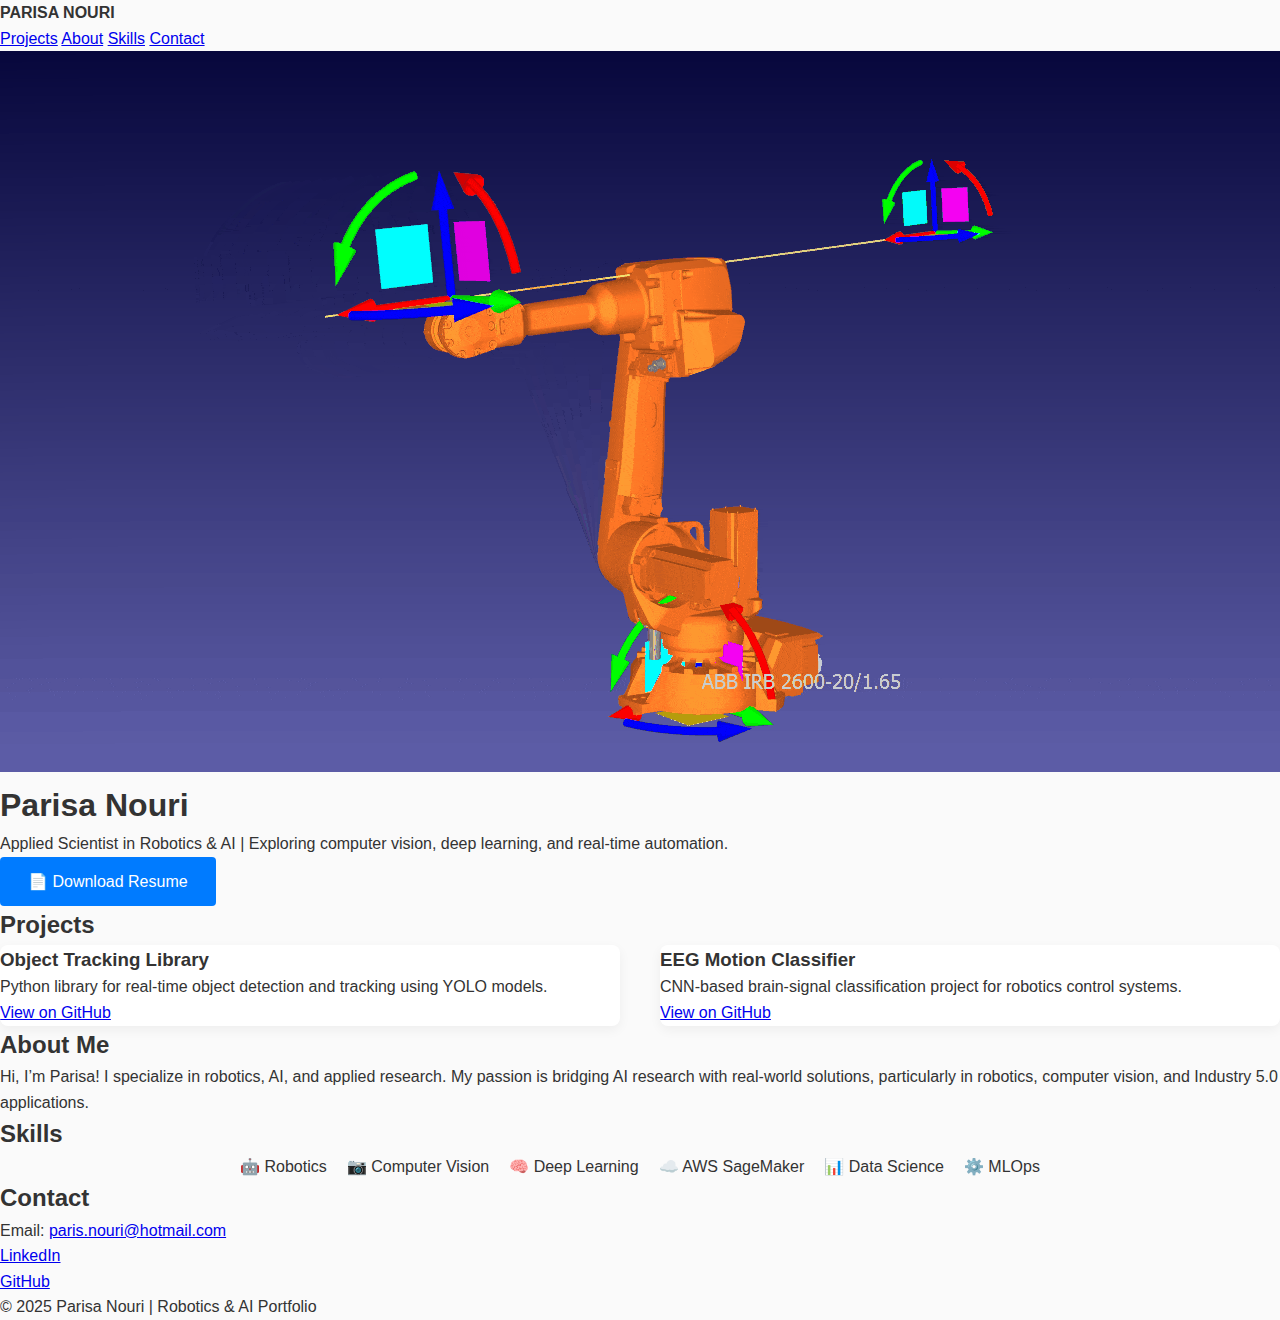
<file: index.html>
<!DOCTYPE html>
<html lang="en">
<head>
  <meta charset="UTF-8">
  <meta name="viewport" content="width=device-width, initial-scale=1.0">
  <title>Parisa Nouri | Robotics & AI</title>
  <link rel="stylesheet" href="css/style.css">
</head>
<body>

  <!-- NAVIGATION -->
  <nav>
    <div><strong>PARISA NOURI</strong></div>
    <div>
      <a href="#projects">Projects</a>
      <a href="#about">About</a>
      <a href="#skills">Skills</a>
      <a href="#contact">Contact</a>
    </div>
  </nav>

  <!-- HERO -->
  <header>
    <img src="images/shoulder-singularity.gif" alt="Robot GIF" class="bg-video">
    <div class="overlay">
      <h1>Parisa Nouri</h1>
      <p>Applied Scientist in Robotics & AI | Exploring computer vision, deep learning, and real-time automation.</p>
      <a href="Resume – Robotics engineer-Paris-Nouri.pdf" class="btn" target="_blank">📄 Download Resume</a>
    </div>
  </header>

  <!-- PROJECTS -->
  <section id="projects">
    <h2>Projects</h2>
    <div class="projects-grid">
      <div class="project-card">
        <h3>Object Tracking Library</h3>
        <p>Python library for real-time object detection and tracking using YOLO models.</p>
        <a href="https://github.com/parisa-nsh" target="_blank">View on GitHub</a>
      </div>
      <div class="project-card">
        <h3>EEG Motion Classifier</h3>
        <p>CNN-based brain-signal classification project for robotics control systems.</p>
        <a href="https://github.com/parisa-nsh" target="_blank">View on GitHub</a>
      </div>
    </div>
  </section>

  <!-- ABOUT -->
  <section id="about">
    <h2>About Me</h2>
    <p>Hi, I’m Parisa! I specialize in robotics, AI, and applied research. My passion is bridging AI research with real-world solutions, particularly in robotics, computer vision, and Industry 5.0 applications.</p>
  </section>

  <!-- SKILLS -->
  <section id="skills">
    <h2>Skills</h2>
    <div class="skills-list">
      <span>🤖 Robotics</span>
      <span>📷 Computer Vision</span>
      <span>🧠 Deep Learning</span>
      <span>☁️ AWS SageMaker</span>
      <span>📊 Data Science</span>
      <span>⚙️ MLOps</span>
    </div>
  </section>

  <!-- CONTACT -->
  <section id="contact">
    <h2>Contact</h2>
    <p>Email: <a href="mailto:paris.nouri@hotmail.com">paris.nouri@hotmail.com</a></p>
    <p><a href="https://www.linkedin.com/in/parisnouri" target="_blank">LinkedIn</a></p>
    <p><a href="https://github.com/parisa-nsh" target="_blank">GitHub</a></p>
  </section>

  <!-- FOOTER -->
  <footer>
    <p>© 2025 Parisa Nouri | Robotics & AI Portfolio</p>
  </footer>

</body>
</html>
</file>
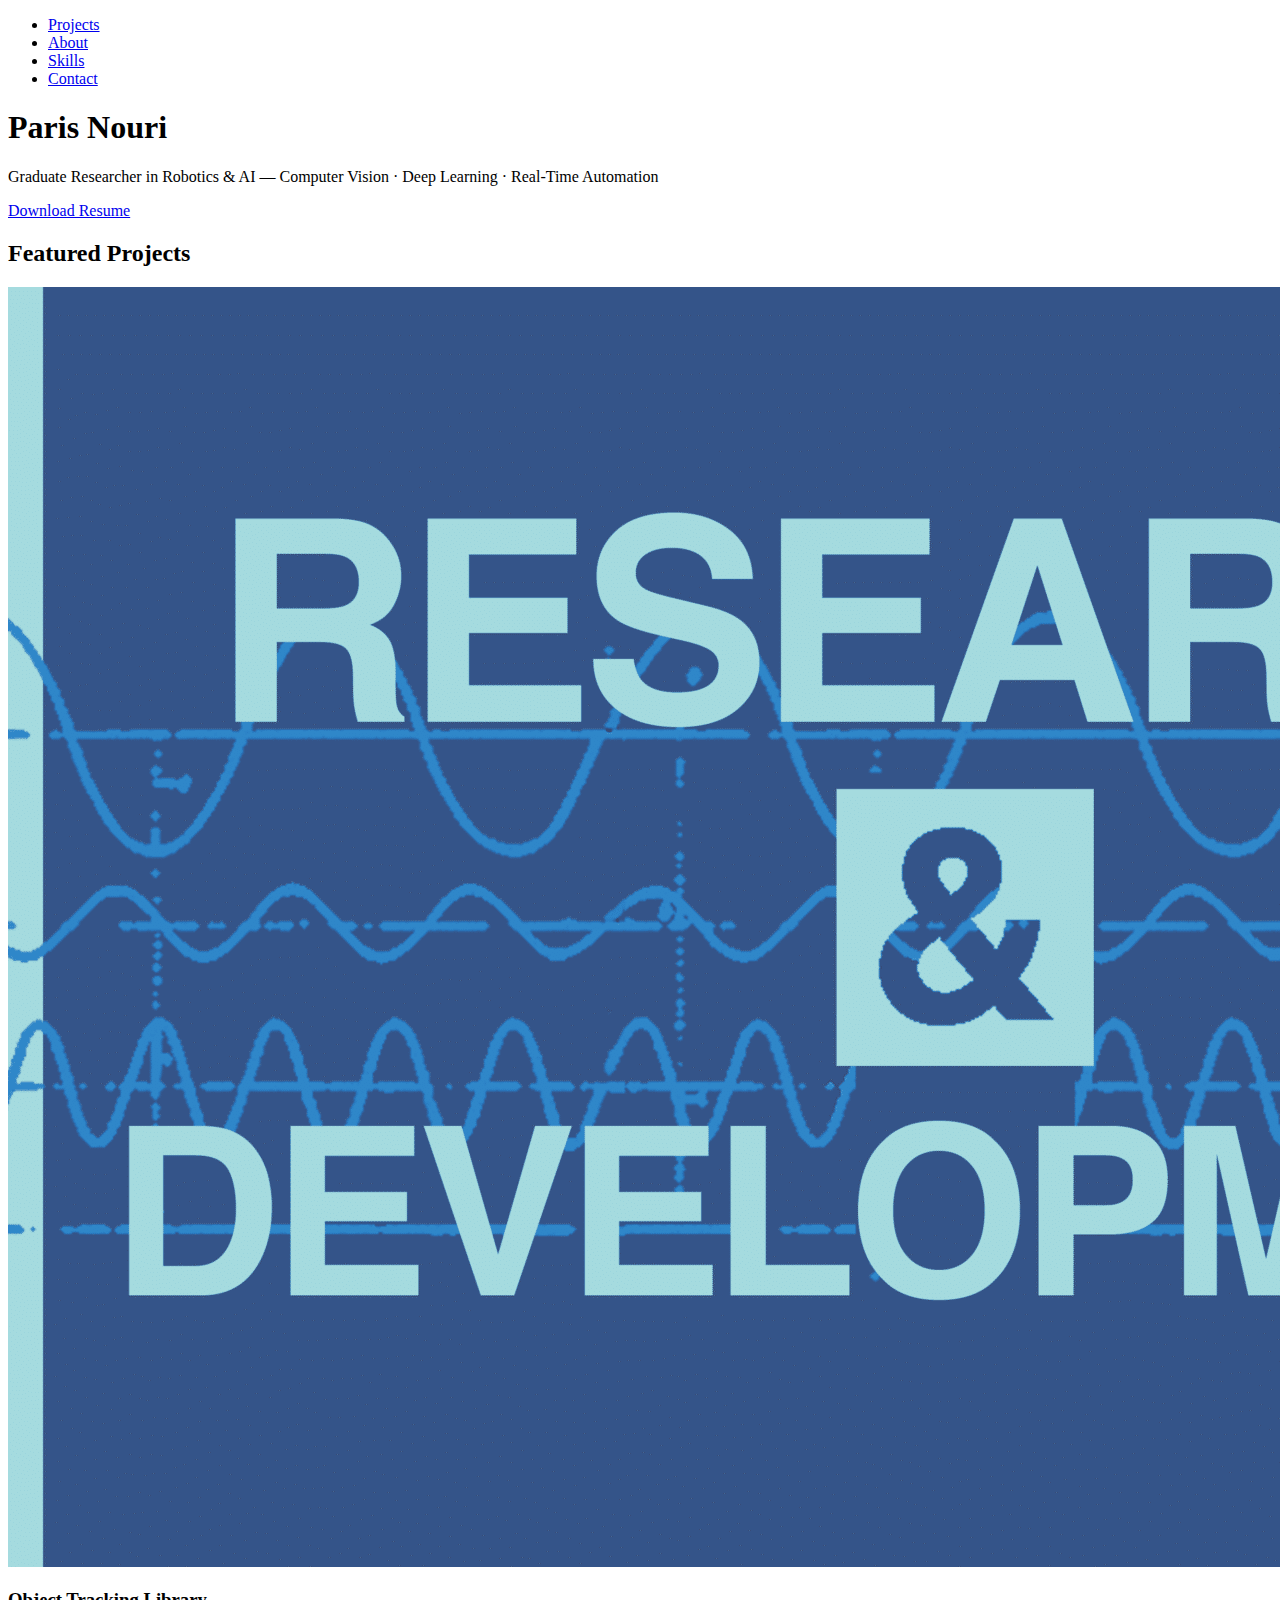
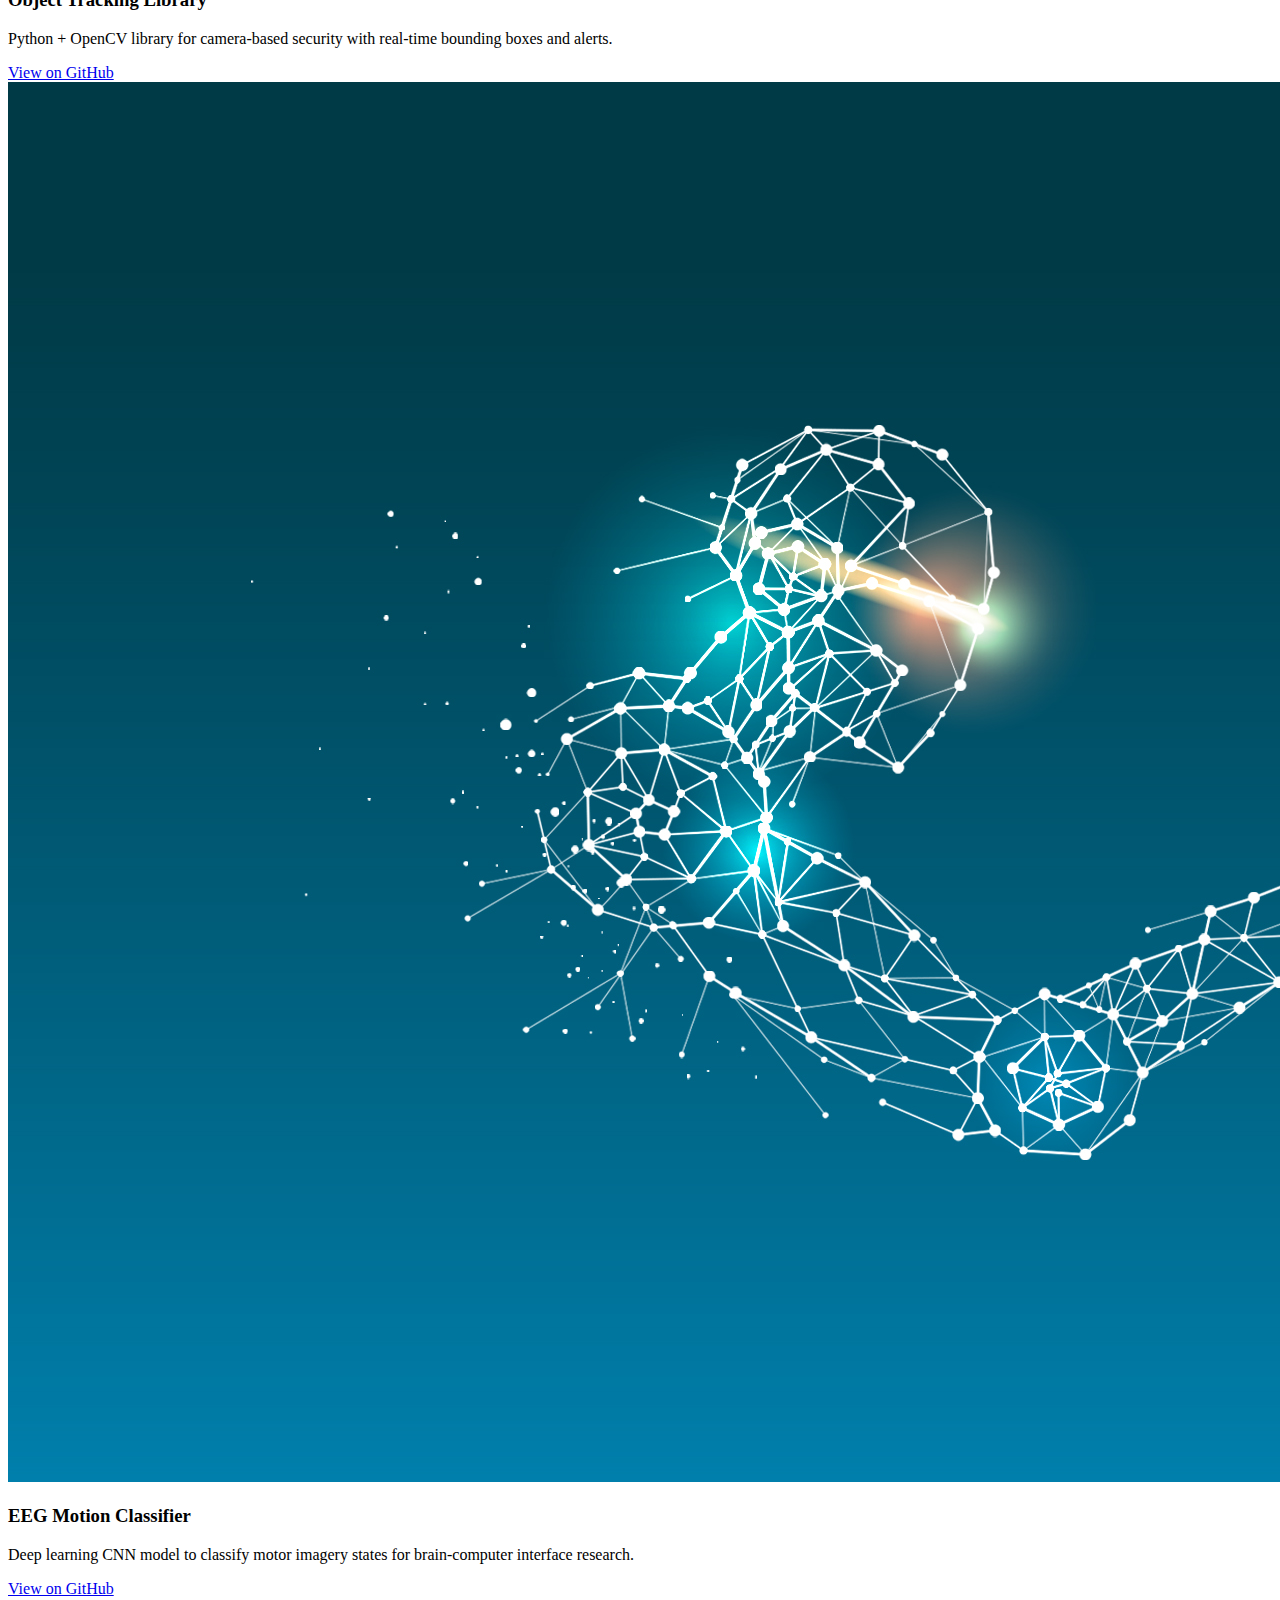
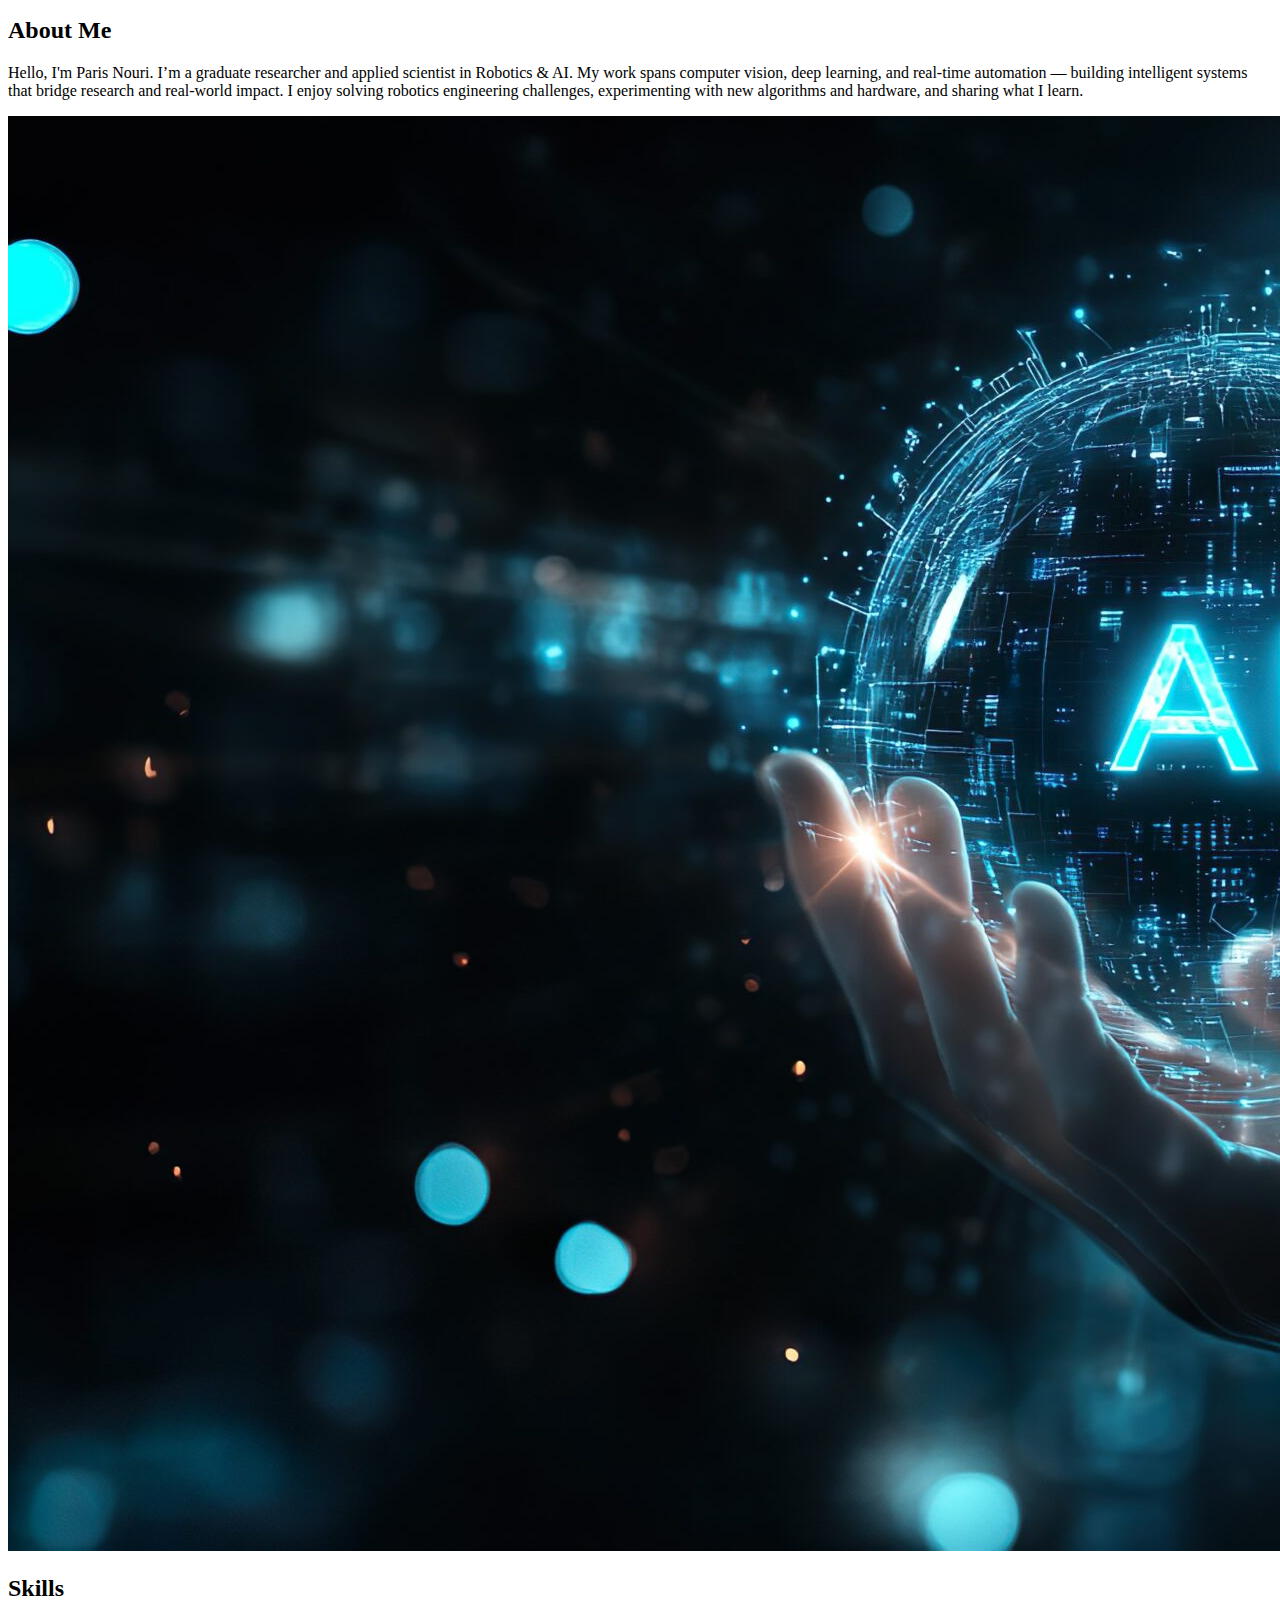
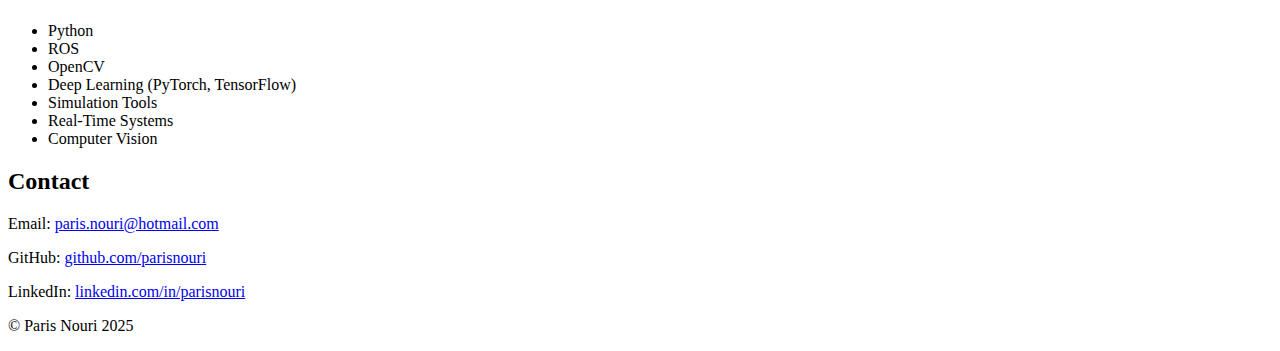
<file: indext.html>
<!DOCTYPE html>
<html lang="en">
<head>
  <meta charset="UTF-8">
  <title>Paris Nouri | Robotics & AI</title>
  
</head>
<body>

  <!-- Navbar -->
  <header class="navbar">
    <div class="container">
      <nav>
        <ul>
          <li><a href="#projects">Projects</a></li>
          <li><a href="#about">About</a></li>
          <li><a href="#skills">Skills</a></li>
          <li><a href="#contact">Contact</a></li>
        </ul>
      </nav>
    </div>
  </header>

  <!-- Hero / Intro -->
  <section id="home" class="hero">
    <div class="container">
      <h1>Paris Nouri</h1>
      <p>Graduate Researcher in Robotics & AI — Computer Vision · Deep Learning · Real-Time Automation</p>
      <a href="Resume – Robotics engineer-Paris-Nouri.pdf" class="btn">Download Resume</a>
    </div>
  </section>

  <!-- Projects -->
  <section id="projects" class="projects-section">
    <div class="container">
      <h2>Featured Projects</h2>
      <div class="projects-grid">
        <div class="project-card">
          <img src="images/image1.png" alt="Project 1 screenshot">
          <div class="project-info">
            <h3>Object Tracking Library</h3>
            <p>Python + OpenCV library for camera-based security with real-time bounding boxes and alerts.</p>
            <a href="https://github.com/parisnouri">View on GitHub</a>
          </div>
        </div>
        <div class="project-card">
          <img src="images/image2" alt="Project 2 screenshot">
          <div class="project-info">
            <h3>EEG Motion Classifier</h3>
            <p>Deep learning CNN model to classify motor imagery states for brain-computer interface research.</p>
            <a href="https://github.com/parisnouri">View on GitHub</a>
          </div>
        </div>
        <!-- Add more project cards similarly -->
      </div>
    </div>
  </section>

  <!-- About -->
  <section id="about" class="about-section">
    <div class="container">
      <h2>About Me</h2>
      <div class="about-content">
        <div class="about-text">
          <p>Hello, I'm Paris Nouri. I’m a graduate researcher and applied scientist in Robotics & AI. My work spans computer vision, deep learning, and real-time automation — building intelligent systems that bridge research and real-world impact. I enjoy solving robotics engineering challenges, experimenting with new algorithms and hardware, and sharing what I learn.</p>
        </div>
        <div class="about-image">
          <img src="images/image3" alt="Paris Nouri">
        </div>
      </div>
    </div>
  </section>

  <!-- Skills -->
  <section id="skills" class="skills-section">
    <div class="container">
      <h2>Skills</h2>
      <ul class="skills-list">
        <li>Python</li>
        <li>ROS</li>
        <li>OpenCV</li>
        <li>Deep Learning (PyTorch, TensorFlow)</li>
        <li>Simulation Tools</li>
        <li>Real-Time Systems</li>
        <li>Computer Vision</li>
      </ul>
    </div>
  </section>

  <!-- Contact -->
  <section id="contact" class="contact-section">
    <div class="container">
      <h2>Contact</h2>
      <p>Email: <a href="mailto:paris.nouri@hotmail.com">paris.nouri@hotmail.com</a></p>
      <p>GitHub: <a href="https://github.com/parisnouri">github.com/parisnouri</a></p>
      <p>LinkedIn: <a href="https://linkedin.com/in/parisnouri">linkedin.com/in/parisnouri</a></p>
    </div>
  </section>

  <footer class="footer">
    <div class="container">
      <p>© Paris Nouri 2025</p>
    </div>
  </footer>

</body>
</html>
</file>
<file: css/style.css>
/* General resets */
* {
  margin: 0;
  padding: 0;
  box-sizing: border-box;
}

body {
  font-family: 'Segoe UI', Tahoma, Geneva, Verdana, sans-serif;
  line-height: 1.6;
  color: #333;
  background: #fafafa;
}

/* Utility container */
.container {
  width: 90%;
  max-width: 1000px;
  margin: 0 auto;
}

/* Navbar */
.navbar {
  position: fixed;
  top: 0;
  width: 100%;
  background: #fff;
  box-shadow: 0 2px 4px rgba(0,0,0,0.1);
  z-index: 100;
}

.navbar ul {
  list-style: none;
  display: flex;
  justify-content: center;
  gap: 30px;
  padding: 15px 0;
}

.navbar a {
  text-decoration: none;
  color: #333;
  font-weight: 600;
  transition: color 0.3s;
}

.navbar a:hover {
  color: #007BFF;
}

/* Hero / Intro Section */
.hero {
  padding: 180px 0 120px;  /* space for fixed navbar + spacing */
  text-align: center;
  background: #fff;
}

.hero h1 {
  font-size: 3rem;
  margin-bottom: 20px;
}

.hero p {
  font-size: 1.25rem;
  color: #555;
  margin-bottom: 30px;
}

.btn {
  display: inline-block;
  background-color: #007BFF;
  color: #fff;
  padding: 12px 28px;
  border-radius: 4px;
  text-decoration: none;
  font-weight: 500;
  transition: background-color 0.3s;
}

.btn:hover {
  background-color: #0056b3;
}

/* Projects Section */
.projects-section {
  padding: 80px 0;
  background: #f9f9f9;
}

.projects-section h2 {
  text-align: center;
  font-size: 2.5rem;
  margin-bottom: 50px;
}

.projects-grid {
  display: grid;
  grid-template-columns: repeat(auto-fit, minmax(300px, 1fr));
  gap: 40px;
}

.project-card {
  background: #fff;
  border-radius: 8px;
  overflow: hidden;
  box-shadow: 0 4px 12px rgba(0,0,0,0.05);
  transition: transform 0.3s, box-shadow 0.3s;
}

.project-card:hover {
  transform: translateY(-5px);
  box-shadow: 0 8px 20px rgba(0,0,0,0.1);
}

.project-card img {
  width: 100%;
  display: block;
  height: auto;
}

.project-info {
  padding: 20px;
}

.project-info h3 {
  font-size: 1.5rem;
  margin-bottom: 10px;
  color: #007BFF;
}

.project-info p {
  color: #555;
  margin-bottom: 12px;
}

/* About Section */
.about-section {
  padding: 80px 0;
  background: #fff;
}

.about-section h2 {
  text-align: center;
  font-size: 2.5rem;
  margin-bottom: 40px;
}

.about-content {
  display: flex;
  flex-wrap: wrap;
  align-items: center;
  gap: 40px;
}

.about-text {
  flex: 1;
  min-width: 280px;
}

.about-image img {
  max-width: 300px;
  width: 100%;
  border-radius: 10px;
  object-fit: cover;
}

/* Skills Section */
.skills-section {
  padding: 80px 0;
  background: #f9f9f9;
}

.skills-section h2 {
  text-align: center;
  font-size: 2.5rem;
  margin-bottom: 40px;
}

.skills-list {
  display: flex;
  flex-wrap: wrap;
  justify-content: center;
  gap: 20px;
}

.skills-list li {
  background: #e0e0e0;
  color: #333;
  padding: 10px 20px;
  border-radius: 20px;
  font-size: 1rem;
}

/* Contact Section */
.contact-section {
  padding: 80px 0;
  background: #fff;
  text-align: center;
}

.contact-section h2 {
  font-size: 2.5rem;
  margin-bottom: 30px;
}

.contact-section a {
  color: #007BFF;
  text-decoration: none;
  font-weight: 500;
}

.contact-section a:hover {
  text-decoration: underline;
}

/* Footer */
.footer {
  background: #fff;
  text-align: center;
  padding: 30px 0;
  color: #777;
  font-size: 0.9rem;
}
</file>
